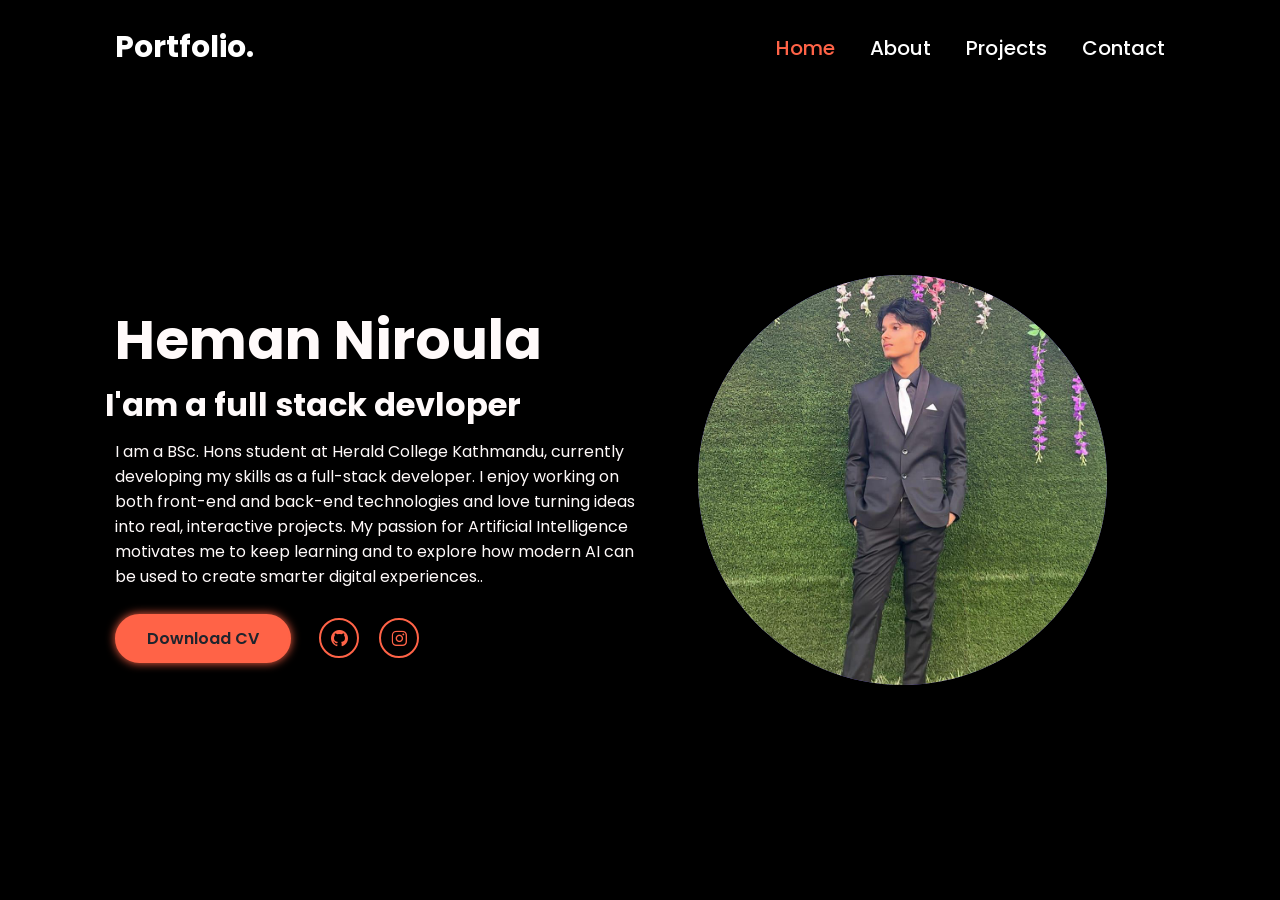
<file: index.html>
<!DOCTYPE html>
<html>
<head>
	<meta charset="utf-8">
	<meta name="viewport" content="width=device-width, initial-scale=1">
	<title></title>
	  <link href='https://cdn.jsdelivr.net/npm/boxicons@latest/css/boxicons.min.css' rel="stylesheet" >
	<link rel="stylesheet" type="text/css" href="stylee.css">
</head>
<!-- <header>Portfolio</header> -->
<body>
	<nav class="navbar">
		<a href="#" class="logo">Portfolio.</a>
		<ul>
			<li class="active"><a href="home.html">Home</a></li>
			<li><a href="about.html">About</a></li>
			<li><a href="projects.html">Projects</a></li>
			<li><a href="contact.html">Contact</a></li>
		</ul>
		
	</nav>
	<section class="home">
		<div class="home-info">
			<h1>Heman Niroula</h1>
			<h2>I'am a full stack devloper</h2>
			<p>I am a BSc. Hons student at Herald College Kathmandu, currently developing my skills as a full-stack developer. I enjoy working on both front-end and back-end technologies and love turning ideas into real, interactive projects. My passion for Artificial Intelligence motivates me to keep learning and to explore how modern AI can be used to create smarter digital experiences..</p>
			<div class="btn-sci">
				<a href="#" class="btn">Download CV</a>
				<div class="sci">
					<a href="#"><i class='bx bxl-github'></i></a>
					<a href="#"><i class='bx bxl-instagram' ></i></a>
				</div>
			</div>
		</div>	
			<div class="home-img">
				<div class="img-box">
					<div class="img-item">
						<img src="heman.jpg">
					</div>
					
				</div>
			</div>
			
		
	</section>

</body>
</html>
</file>
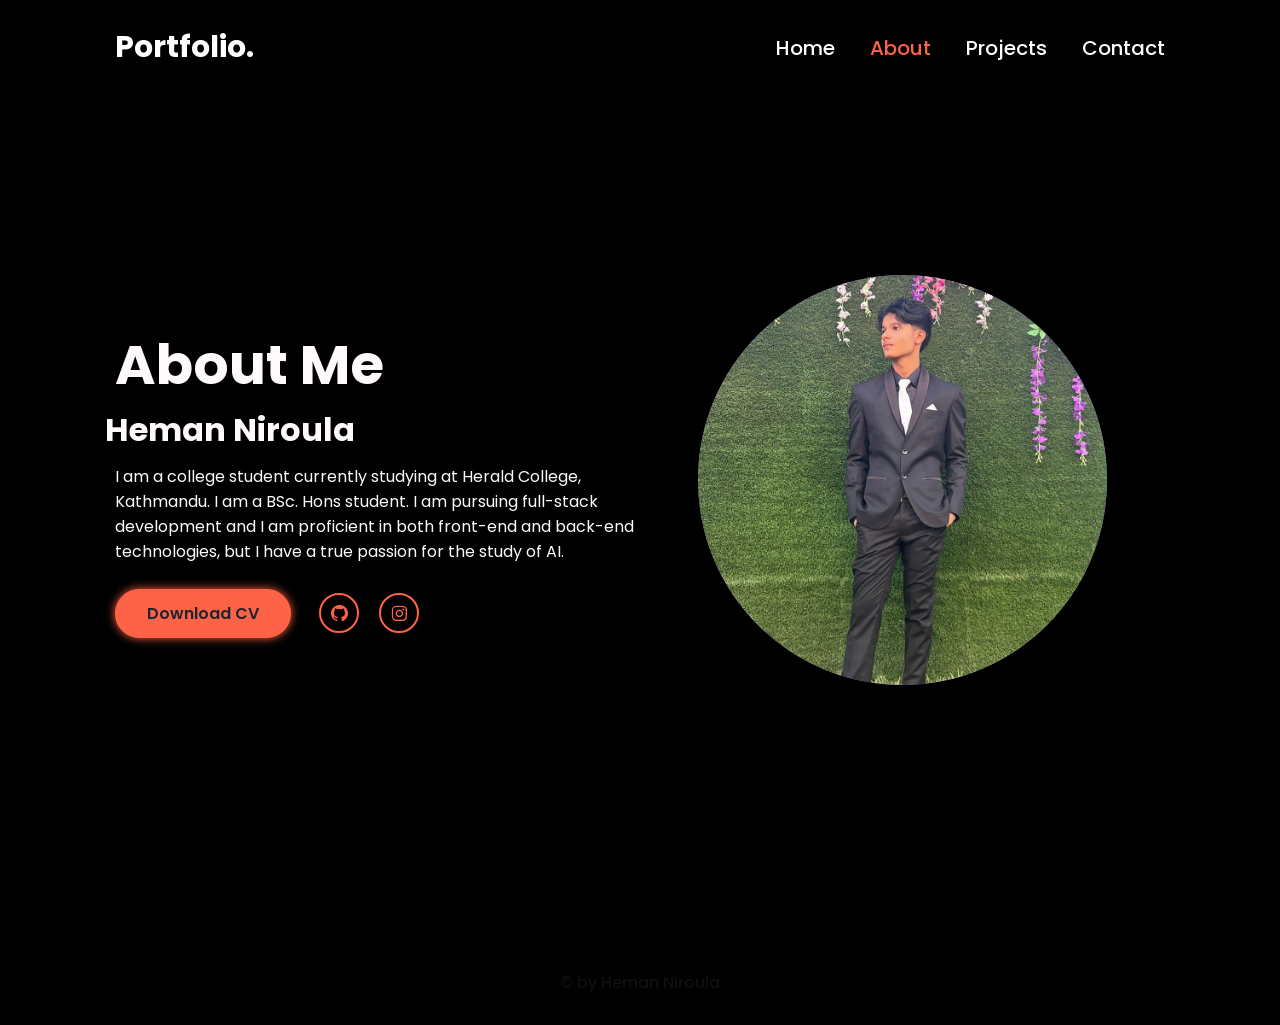
<file: about.html>
<!DOCTYPE html>
<html>
<head>
  <meta charset="utf-8" />
  <meta name="viewport" content="width=device-width, initial-scale=1" />
  <title>About - Heman Niroula</title>
  <link href="https://cdn.jsdelivr.net/npm/boxicons@latest/css/boxicons.min.css" rel="stylesheet" />
  <link rel="stylesheet" type="text/css" href="stylee.css" />
</head>
<body>
  <nav class="navbar">
    <a href="index.html" class="logo">Portfolio.</a>
    <ul>
      <li><a href="index.html">Home</a></li>
      <li class="active"><a href="about.html">About</a></li>
      <li><a href="projects.html">Projects</a></li>
      <li><a href="contact.html">Contact</a></li>
    </ul>
  </nav>

  <section class="home">
    <div class="home-info">
      <h1>About Me</h1>
      <h2>Heman Niroula</h2>
      <p>
        I am a college student currently studying at Herald College, Kathmandu. I am a BSc. Hons student.
        I am pursuing full-stack development and I am proficient in both front-end and back-end
        technologies, but I have a true passion for the study of AI.
      </p>

      <div class="btn-sci">
        <a href="#" class="btn">Download CV</a>
        <div class="sci">
          <a href="https://github.com/HemanNiroula" target="_blank" rel="noopener"><i class='bx bxl-github'></i></a>
          <a href="https://www.instagram.com/heman_niroula/" target="_blank" rel="noopener"><i class='bx bxl-instagram'></i></a>
        </div>
      </div>
    </div>

    <div class="home-img">
      <div class="img-box">
        <div class="img-item">
          <img src="heman.jpg" alt="Heman Niroula" />
        </div>
      </div>
    </div>
  </section>

  <footer class="site-footer">
    <p>© by Heman Niroula</p>
  </footer>
</body>
</html>
</file>
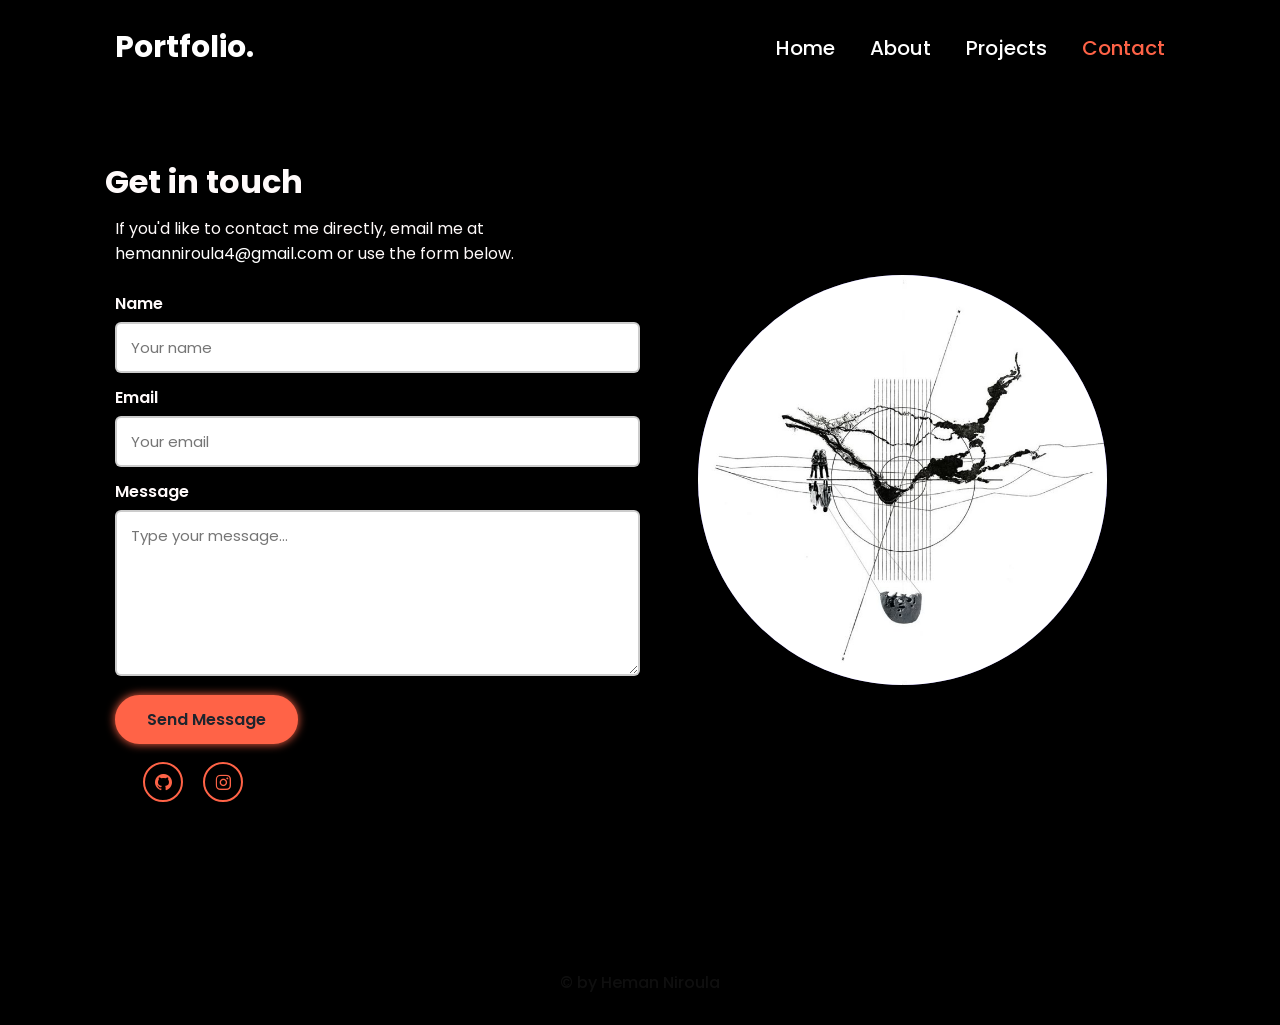
<file: contact.html>
<!DOCTYPE html>
<html>
<head>
  <meta charset="utf-8" />
  <meta name="viewport" content="width=device-width, initial-scale=1" />
  <title>Contact - Heman Niroula</title>
  <link href="https://cdn.jsdelivr.net/npm/boxicons@latest/css/boxicons.min.css" rel="stylesheet" />
  <link rel="stylesheet" type="text/css" href="stylee.css" />
</head>
<body>
  <nav class="navbar">
    <a href="index.html" class="logo">Portfolio.</a>
    <ul>
      <li><a href="index.html">Home</a></li>
      <li><a href="about.html">About</a></li>
      <li><a href="projects.html">Projects</a></li>
      <li class="active"><a href="contact.html">Contact</a></li>
    </ul>
  </nav>

  <section class="home">
    <div class="home-info">
     
      <h2>Get in touch</h2>
      <p>If you'd like to contact me directly, email me at <a href="mailto:hemanniroula4@gmail.com">hemanniroula4@gmail.com</a> or use the form below.</p>

      <!-- Formspree ready form: replace action URL with your Formspree endpoint if you create one -->
      <form class="contact-form" method="POST" action="https://formspree.io/f/your-form-id">
        <label for="name">Name</label>
        <input id="name" name="name" type="text" placeholder="Your name" required>

        <label for="email">Email</label>
        <input id="email" name="email" type="email" placeholder="Your email" required>

        <label for="message">Message</label>
        <textarea id="message" name="message" rows="6" placeholder="Type your message..." required></textarea>

        <button type="submit" class="btn">Send Message</button>
      </form>

      <div class="btn-sci" style="margin-top: 18px;">
        <div class="sci">
          <a href="https://github.com/HemanNiroula" target="_blank" rel="noopener"><i class='bx bxl-github'></i></a>
          <a href="https://www.instagram.com/heman_niroula/" target="_blank" rel="noopener"><i class='bx bxl-instagram'></i></a>
        </div>
      </div>
    </div>

    <div class="home-img">
      <div class="img-box">
        <div class="img-item">
          <img src="contact.jpg" alt="Heman Niroula" />
        </div>
      </div>
    </div>
  </section>

  <footer class="site-footer">
    <p>© by Heman Niroula</p>
  </footer>
</body>
</html>
</file>
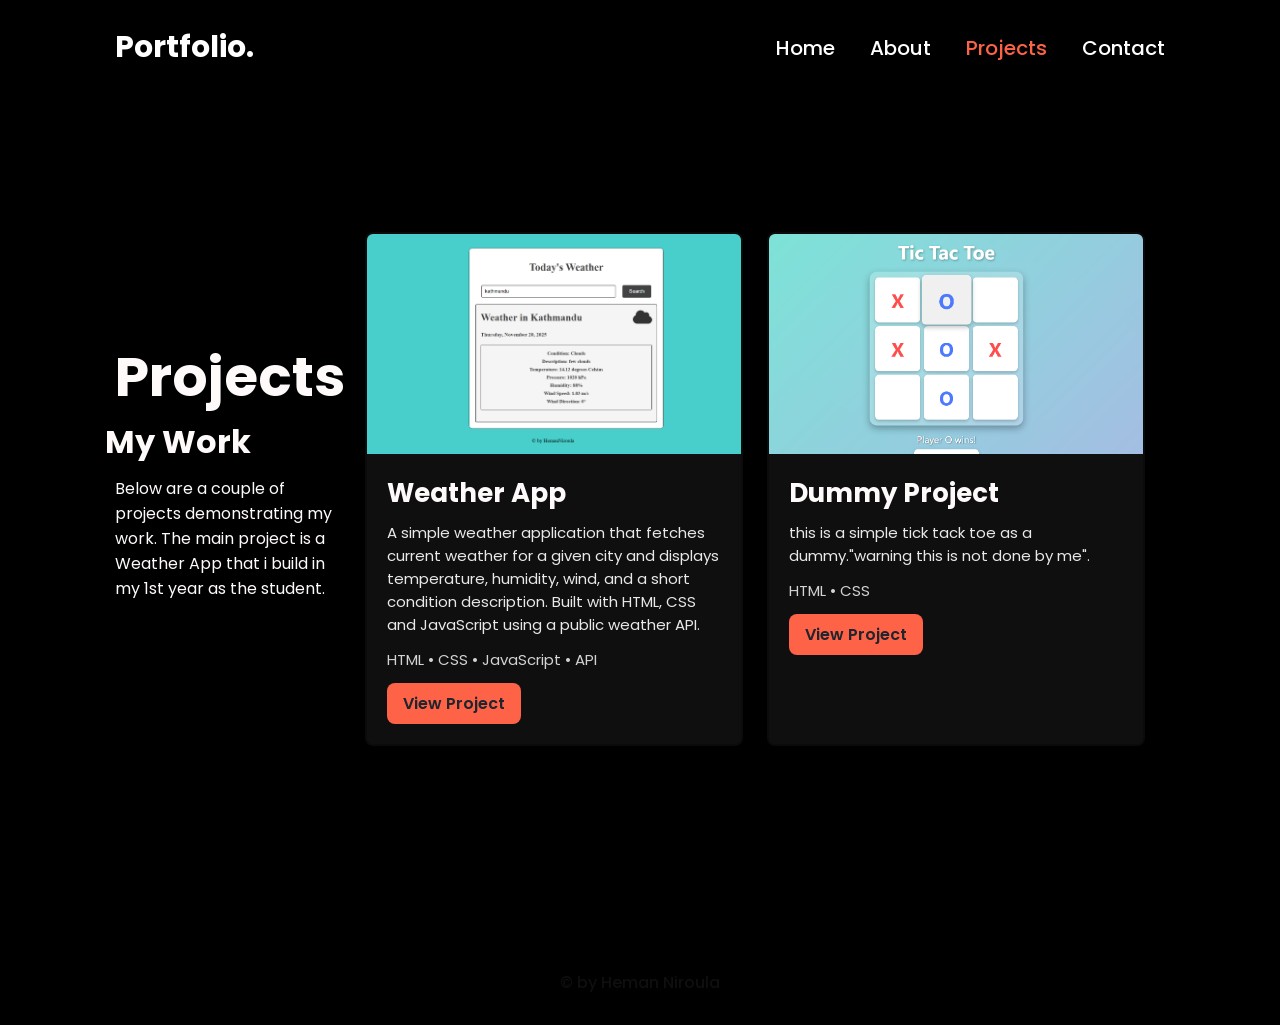
<file: projects.html>
<!DOCTYPE html>
<html>
<head>
  <meta charset="utf-8" />
  <meta name="viewport" content="width=device-width, initial-scale=1" />
  <title>Projects - Heman Niroula</title>
  <link href="https://cdn.jsdelivr.net/npm/boxicons@latest/css/boxicons.min.css" rel="stylesheet" />
  <link rel="stylesheet" type="text/css" href="stylee.css" />
</head>
<body>
  <nav class="navbar">
    <a href="index.html" class="logo">Portfolio.</a>
    <ul>
      <li><a href="index.html">Home</a></li>
      <li><a href="about.html">About</a></li>
      <li class="active"><a href="projects.html">Projects</a></li>
      <li><a href="contact.html">Contact</a></li>
    </ul>
  </nav>

  <section class="home">
    <div class="home-info" style="max-width: 100%;">
      <h1>Projects</h1>
      <h2>My Work</h2>
      <p>Below are a couple of projects demonstrating my work. The main project is a Weather App that i build in my 1st year as the student.</p>
    </div>

    <div class="projects-grid-wrapper">
      <div class="projects-grid">
        <!-- Weather App card -->
        <article class="project-card">
          <div class="project-img">
            <!-- local screenshot path provided by you (kept as the file path you uploaded) -->
            <img src="weather.png" alt="Weather App Screenshot" />
          </div>
          <div class="project-content">
            <h3>Weather App</h3>
            <p>
              A simple weather application that fetches current weather for a given city and displays
              temperature, humidity, wind, and a short condition description. Built with HTML, CSS and
              JavaScript using a public weather API.
            </p>
            <p class="project-tags">HTML • CSS • JavaScript • API</p>
            <a class="project-btn" href="#" target="_blank">View Project</a>
          </div>
        </article>

        <!-- Dummy project -->
        <article class="project-card">
          <div class="project-img">
            <img src="dummy.png" alt="Dummy project" />
          </div>
          <div class="project-content">
            <h3>Dummy Project</h3>
            <p>this is a simple tick tack toe as a dummy."warning this is not done by me".</p>
            <p class="project-tags">HTML • CSS</p>
            <a class="project-btn" href="#" target="_blank">View Project</a>
          </div>
        </article>
      </div>
    </div>
  </section>

  <footer class="site-footer">
    <p>© by Heman Niroula</p>
  </footer>
</body>
</html>
</file>
<file: stylee.css>
@import url('https://fonts.googleapis.com/css2?family=Poppins:wght@100;200;300;400;500;600;700;800;900&display=swap');
* {
  margin: 0;
  padding: 0;
  box-sizing: border-box;
  font-family: "Poppins", sans-serif;
}

body {
  background: black;
  min-height: 100vh;
  color: snow;
}

/* links */
a {
  color: white;
  text-decoration: none;
}

/* navbar */
.navbar{
  position: fixed;
  left: 0;
  top: 0;
  width: 100%;
  padding: 25px 9%;
  display: flex;
  justify-content: space-between;
  align-items: center;
  z-index: 100;
}
.logo {
  font-size: 30px;
  font-weight: 700;
}
.navbar ul{
  display: flex;
}
.navbar ul li{
  list-style: none;
  margin-left: 35px;
}
.navbar ul li a {
  font-size: 20px;
  font-weight: 500;
  transition: .5s;
}
.navbar ul li:hover a,
.navbar ul li.active a {
  color: tomato;
}

/* main container section that matches your home layout */
.home {
  display: flex;
  align-items: center;
  height: 100vh;
  padding: 60px 9% 0;
  color: snow;
}

/* left column (text) */
.home-info {
  flex: 1;
  max-width: 55%;
}
.home-info h1 {
  font-size: 55px;
}
.home-info h2{
  font-size: 32px;
  margin-left: -10px;
}
.home-info p {
  font-size: 16px;
  margin: 10px 0 25px;
}
.home-info .btn-sci{
  display: flex;
  align-items: center;
}

/* button style */
.btn{
  display:inline-block;
  padding: 10px 30px;
  background: tomato;
  border: 2px solid tomato ;
  border-radius: 40px;
  box-shadow: 0 0 10px tomato;
  font-size: 16px;
  color: #1f242d;
  font-weight: 600;
  transition: .3s;
}
.btn:hover{
  background: transparent;
  color: tomato;
  box-shadow: none;
}

/* social icons in header */
.home-info .btn-sci .sci{
  margin-left: 20px;
}
.home-info .btn-sci .sci a {
  display: inline-flex;
  padding: 8px;
  border: 2px solid tomato;
  border-radius: 50%;
  font-size: 20px;
  color: tomato;
  margin: 0 8px;
  transition: .5s;
}
.home-info .btn-sci .sci a:hover {
  background: tomato;
  color: black;
  box-shadow: 0 0 10px tomato;
}

/* right column (image) */
.home-img {
  flex: 1;
  display: flex;
  justify-content: center;
}
.home-img .img-box {
  width: 32vw;
  height: 32vw;
  border-radius: 50%;
}
.home-img .img-box .img-item{
  position: relative;
  width: 100%;
  height: 100%;
  background: slateblue;
  border-radius: 50%;
  justify-content: center;
  overflow:hidden ;
}
.home-img .img-box .img-item img{
  position: absolute;
  display: block;
  width: 100%;
  object-fit: cover;
}

/* footer */
.site-footer {
  text-align: center;
  padding: 30px 0;
  margin-top: 40px;
  color: #0f0f0f;
  font-weight: 500;
}

/* ===== Projects grid styles ===== */
.projects-grid-wrapper {
  width: 100%;
  margin-top: 18px;
}
.projects-grid {
  display: grid;
  grid-template-columns: repeat(2, 1fr);
  gap: 24px;
  padding: 20px;
  max-width: 1100px;
  margin: 0 auto;
}
.project-card {
  background: rgba(255,255,255,0.06);
  border-radius: 8px;
  overflow: hidden;
  border: 2px solid rgba(0,0,0,0.25);
  display: flex;
  flex-direction: column;
}
.project-img img {
  display: block;
  width: 100%;
  height: 220px;
  object-fit: cover;
}
.project-content {
  padding: 20px;
  color: #fff;
}
.project-content h3 {
  font-size: 26px;
  margin-bottom: 8px;
  color: snow;
}
.project-content p {
  font-size: 15px;
  margin-bottom: 12px;
  color: #e9e9e9;
}
.project-tags {
  font-size: 13px;
  opacity: 0.9;
  margin-bottom: 12px;
}
.project-btn {
  display: inline-block;
  padding: 8px 16px;
  border-radius: 8px;
  background: tomato;
  color: #1f242d;
  font-weight: 600;
  text-decoration: none;
}

/* ===== Contact form styles ===== */
.contact-form {
  max-width: 700px;
  margin-top: 18px;
}
.contact-form label {
  display:block;
  color: snow;
  margin-bottom: 6px;
  font-weight: 600;
}
.contact-form input,
.contact-form textarea {
  width: 100%;
  padding: 12px 14px;
  border-radius: 6px;
  border: 2px solid rgba(0,0,0,0.2);
  margin-bottom: 12px;
  font-size: 15px;
  background: #fff;
  color: #111;
}
.contact-form textarea {
  resize: vertical;
}

/* ===== Responsive behavior ===== */
@media (max-width: 920px) {
  .home {
    flex-direction: column;
    padding-top: 110px;
    height: auto;
  }
  .home-info {
    max-width: 100%;
    text-align: center;
  }
  .home-img {
    margin-top: 24px;
  }
  .projects-grid {
    grid-template-columns: 1fr;
    padding: 14px;
  }
  .home-img .img-box {
    width: 48vw;
    height: 48vw;
  }
}

@media (max-width: 520px) {
  .navbar {
    padding: 18px 5%;
  }
  .logo { font-size: 24px; }
  .navbar ul li a { font-size: 16px; }
  .home-info h1 { font-size: 40px; }
  .home-info h2 { font-size: 22px; margin-left: 0; }
  .home-img .img-box { width: 60vw; height: 60vw; }
  .btn { padding: 8px 18px; }
  .projects-grid { gap: 14px; }
}
</file>
